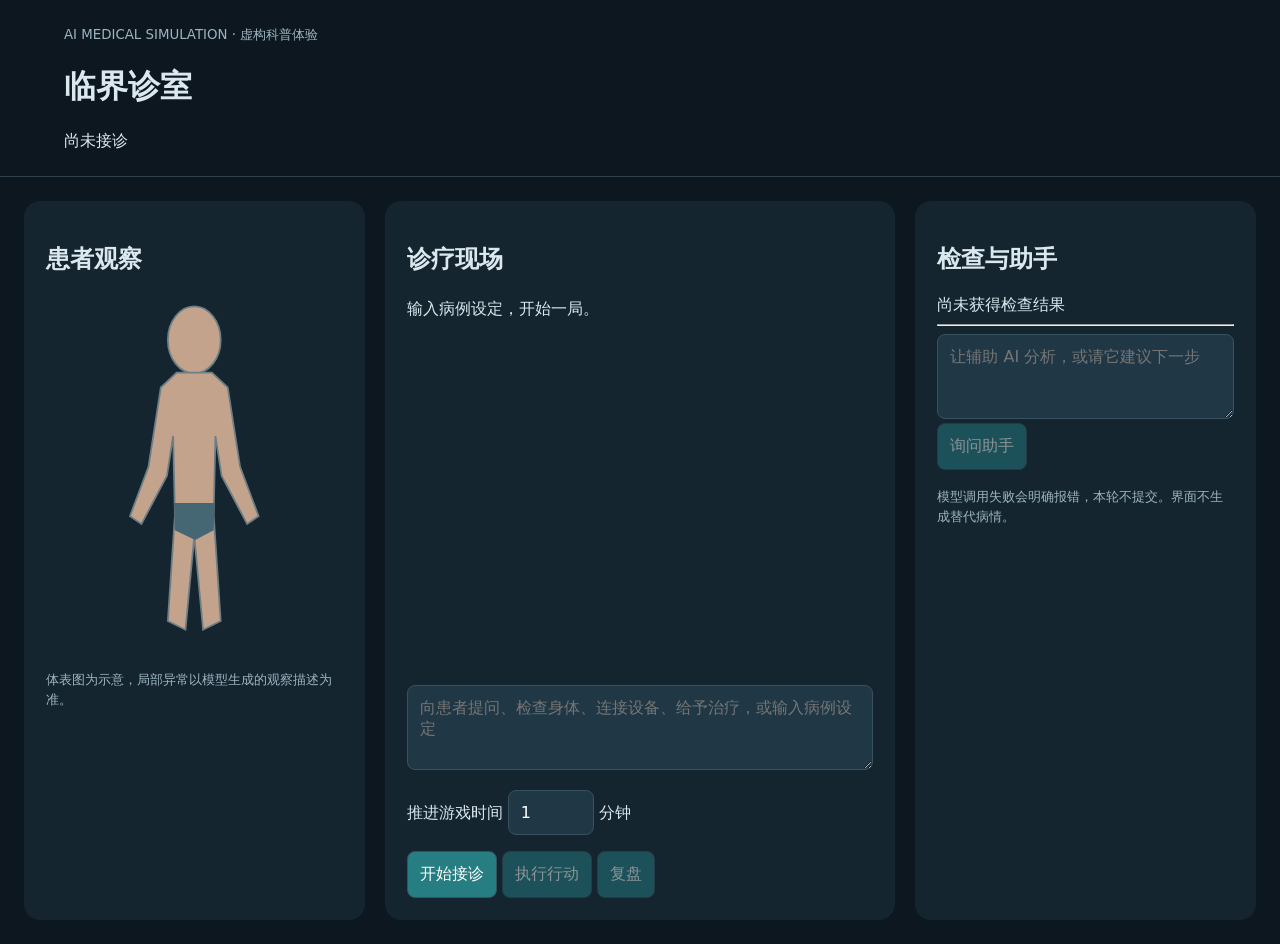
<file: index.html>
<!doctype html><html lang="zh"><meta charset="utf-8"><meta name="viewport" content="width=device-width"><title>临界诊室</title>
<style>body{margin:0;background:#0c1720;color:#dbe8ee;font:16px system-ui}header{padding:24px 5%;border-bottom:1px solid #30414d}main{display:grid;grid-template-columns:1fr 1.5fr 1fr;gap:20px;padding:24px}section{background:#142530;padding:22px;border-radius:16px}button,input,textarea{padding:12px;border:1px solid #38515f;border-radius:8px;background:#203845;color:white;font:inherit}button{cursor:pointer;background:#267e82}textarea{box-sizing:border-box;width:100%;min-height:85px}#log{height:390px;overflow:auto;white-space:pre-wrap;line-height:1.7}small{color:#9db5bf}svg{width:100%;height:370px}.entry{border-bottom:1px solid #314651;padding:12px 0}#results{white-space:pre-wrap}button:disabled{opacity:.5}@media(max-width:900px){main{grid-template-columns:1fr}}</style>
<header><small>AI MEDICAL SIMULATION · 虚构科普体验</small><h1>临界诊室</h1><span id="time">尚未接诊</span></header>
<main><section><h2>患者观察</h2><svg viewBox="0 0 240 420"><g fill="#c4a38c" stroke="#6e7e85" stroke-width="2"><ellipse cx="120" cy="51" rx="30" ry="38"/><path d="M100 88L82 105L68 195L47 251L60 260L89 205L96 160L98 250L90 370L110 380L120 274L130 380L150 370L142 250L144 160L151 205L180 260L193 251L172 195L158 105L140 88Z"/></g><path d="M97 236L143 236L142 267L121 278L98 267Z" fill="#456673"/><g id="marks"></g></svg><small>体表图为示意，局部异常以模型生成的观察描述为准。</small><div id="appearance"></div></section>
<section><h2>诊疗现场</h2><div id="log">输入病例设定，开始一局。</div><textarea id="action" placeholder="向患者提问、检查身体、连接设备、给予治疗，或输入病例设定"></textarea><p><label>推进游戏时间 <input id="minutes" type="number" value="1" min="0" max="120" style="width:60px"> 分钟</label></p><button id="start">开始接诊</button> <button id="act" disabled>执行行动</button> <button id="review" disabled>复盘</button></section>
<section><h2>检查与助手</h2><div id="results">尚未获得检查结果</div><hr><textarea id="question" placeholder="让辅助 AI 分析，或请它建议下一步"></textarea><button id="ask" disabled>询问助手</button><div id="assistant" style="white-space:pre-wrap"></div><button id="execute" hidden>确认执行助手建议</button><p><small>模型调用失败会明确报错，本轮不提交。界面不生成替代病情。</small></p></section></main>
<script>let id,suggestion;const $=s=>document.getElementById(s);function log(t){const d=document.createElement('div');d.className='entry';d.textContent=t;$('log').append(d);d.scrollIntoView({block:'nearest'})}async function call(path,data){document.querySelectorAll('button').forEach(b=>b.disabled=true);try{const r=await fetch('/api/'+path,{method:'POST',headers:{'Content-Type':'application/json'},body:JSON.stringify({id,...data})});const j=await r.json();if(!r.ok)throw Error(j.error);return j}finally{document.querySelectorAll('button').forEach(b=>b.disabled=false);if(!id)['act','ask','review'].forEach(k=>$(k).disabled=true)}}function view(v){$('time').textContent='病程时间 '+v.minute+' 分钟';log(v.patient?.speech||JSON.stringify(v.patient));$('results').textContent=JSON.stringify(v.observations,null,2);$('appearance').textContent=JSON.stringify(v.appearance);if(v.uncertainties?.length)log('模拟不确定性：'+v.uncertainties.join('；'))}async function run(f){try{await f()}catch(e){log('本轮失败：'+e.message)}}$('start').onclick=()=>run(async()=>{const r=await call('start',{case:$('action').value||undefined});id=r.id;$('log').textContent='';view(r.view);['act','ask','review'].forEach(k=>$(k).disabled=false)});async function act(text){log('行动：'+text);const r=await call('action',{action:text,minutes:Number($('minutes').value)});if(r.clarification)log(r.clarification);else view(r.view)}$('act').onclick=()=>run(()=>act($('action').value));$('ask').onclick=()=>run(async()=>{const r=await call('assistant',{question:$('question').value});$('assistant').textContent=r.reply;suggestion=r.suggestedAction;$('execute').hidden=!suggestion});$('execute').onclick=()=>run(()=>act(suggestion));$('review').onclick=()=>run(async()=>log((await call('review',{})).review));</script></html>
</file>
